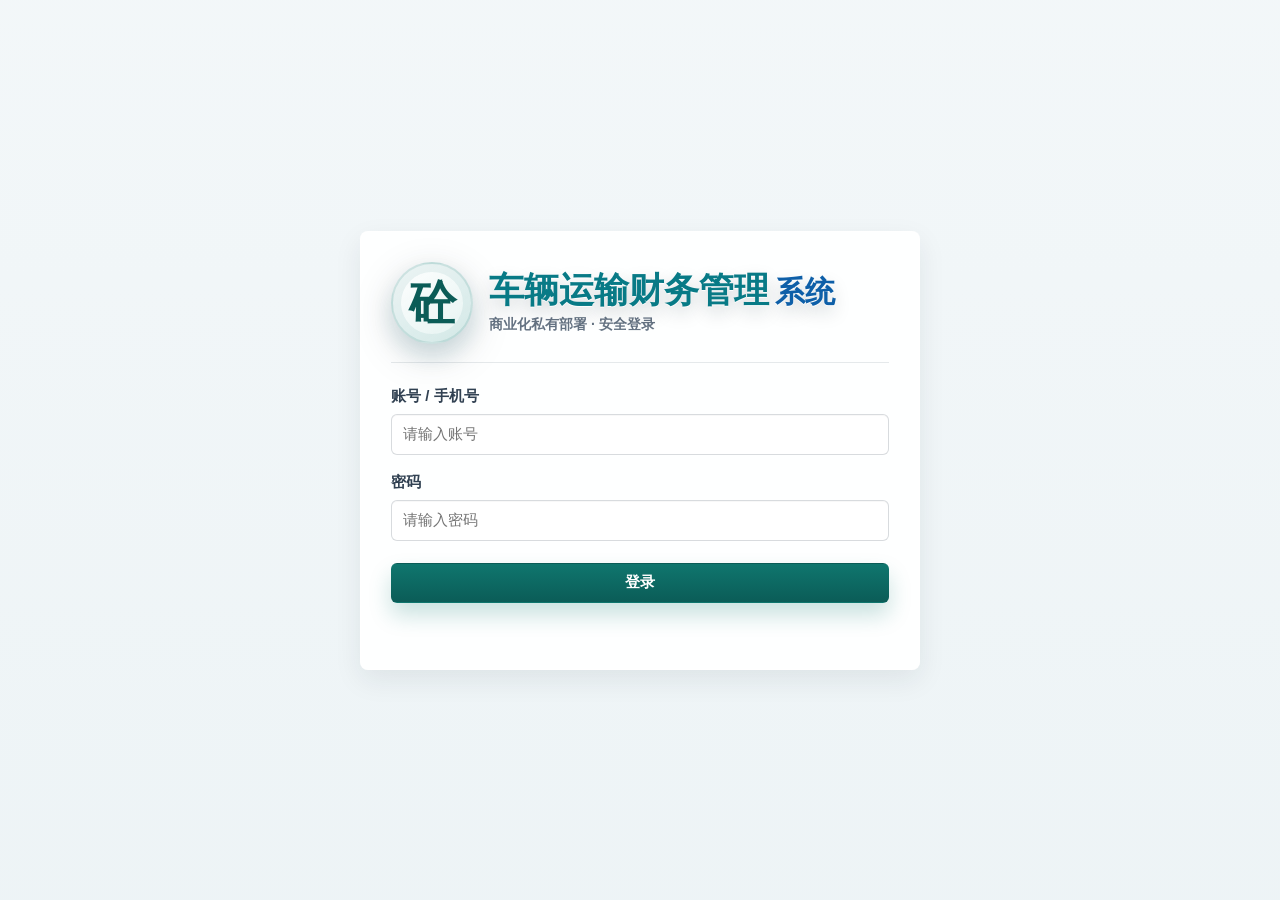
<file: login.html>
<!doctype html>
<html lang="zh-CN">
  <head>
    <meta charset="utf-8" />
    <meta name="viewport" content="width=device-width, initial-scale=1" />
    <title>登录 · 车辆运输财务管理系统</title>
    <link rel="stylesheet" href="styles.css?v=20260708-auth-brand" />
  </head>
  <body class="plain-page">
    <main class="auth-page">
      <section class="auth-card">
      <div class="brand-hero auth-brand" aria-label="车辆运输财务管理系统">
        <span class="brand-hero-logo" aria-hidden="true">砼</span>
        <div class="brand-hero-copy">
          <div class="brand-hero-text" aria-hidden="true">
            <span>车辆运输财务管理</span><em>系统</em>
          </div>
          <p>商业化私有部署 · 安全登录</p>
        </div>
      </div>
      <form id="loginForm">
        <label for="phone">账号 / 手机号</label>
        <input id="phone" name="phone" autocomplete="username" required placeholder="请输入账号" />
        <label for="password">密码</label>
        <input id="password" name="password" type="password" autocomplete="current-password" required placeholder="请输入密码" />
        <button class="button primary" id="submitBtn" type="submit">登录</button>
        <div class="message" id="msg"></div>
      </form>
      </section>
    </main>
    <script>
      const form = document.querySelector('#loginForm');
      const msg = document.querySelector('#msg');
      const btn = document.querySelector('#submitBtn');
      form.addEventListener('submit', async (event) => {
        event.preventDefault();
        msg.textContent = '';
        btn.disabled = true;
        try {
          const payload = Object.fromEntries(new FormData(form).entries());
          const res = await fetch('/api/auth/login', {
            method: 'POST',
            headers: { 'content-type': 'application/json' },
            body: JSON.stringify(payload),
          });
          const data = await res.json().catch(() => ({}));
          if (!res.ok || !data.ok) throw new Error(data.error || '登录失败');
          location.href = '/';
        } catch (error) {
          msg.textContent = error.message || String(error);
        } finally {
          btn.disabled = false;
        }
      });
    </script>
  </body>
</html>
</file>
<file: styles.css>
:root {
  --bg: #eef3f6;
  --surface: rgba(255, 255, 255, 0.92);
  --surface-solid: #ffffff;
  --surface-soft: rgba(247, 250, 252, 0.86);
  --panel-head-bg: rgba(248, 250, 252, 0.76);
  --table-bg: rgba(255, 255, 255, 0.86);
  --nav-bg: rgba(255, 255, 255, 0.9);
  --control-bg: rgba(255, 255, 255, 0.9);
  --control-bg-strong: #ffffff;
  --hover-bg: rgba(241, 246, 247, 0.94);
  --warning-soft: #fff4e0;
  --danger-soft: #fff0ef;
  --text: #17212b;
  --muted: #657383;
  --line: rgba(141, 153, 166, 0.22);
  --line-strong: rgba(77, 91, 107, 0.22);
  --primary: #0f766e;
  --primary-strong: #0b5c57;
  --primary-soft: rgba(15, 118, 110, 0.1);
  --accent: #b57927;
  --danger: #b42318;
  --success: #1f7a4d;
  --shadow: 0 10px 28px rgba(27, 39, 53, 0.08);
  --shadow-soft: 0 5px 16px rgba(27, 39, 53, 0.06);
  --focus: rgba(15, 118, 110, 0.22);
  --page-wash: linear-gradient(180deg, rgba(246, 250, 251, 0.58) 0%, rgba(237, 244, 246, 0.74) 100%);
  --trend-panel-bg:
    linear-gradient(135deg, rgba(255, 255, 255, 0.9), rgba(244, 249, 249, 0.78)),
    radial-gradient(circle at 88% 8%, rgba(15, 118, 110, 0.08), transparent 34%);
  --brand-title: #087a86;
  --brand-system: #0e5fa8;
}

* {
  box-sizing: border-box;
}

[hidden] {
  display: none !important;
}

body {
  margin: 0;
  min-height: 100vh;
  min-width: 320px;
  background: var(--page-wash), var(--bg);
  color: var(--text);
  font-family: -apple-system, BlinkMacSystemFont, "SF Pro Text", "PingFang SC", "Microsoft YaHei", Arial, sans-serif;
  font-size: 15px;
  line-height: 1.5;
  -webkit-font-smoothing: antialiased;
  text-rendering: optimizeLegibility;
}

body[data-theme="night"] {
  --bg: #111820;
  --surface: rgba(21, 34, 49, 0.92);
  --surface-solid: #162333;
  --surface-soft: rgba(29, 44, 60, 0.9);
  --panel-head-bg: rgba(27, 42, 57, 0.8);
  --table-bg: rgba(21, 34, 49, 0.86);
  --nav-bg: rgba(16, 26, 37, 0.92);
  --control-bg: rgba(28, 43, 59, 0.92);
  --control-bg-strong: #24384b;
  --hover-bg: rgba(38, 56, 74, 0.94);
  --warning-soft: rgba(216, 164, 73, 0.16);
  --danger-soft: rgba(255, 131, 121, 0.14);
  --text: #ffffff;
  --muted: #eef5fb;
  --line: rgba(220, 236, 246, 0.2);
  --line-strong: rgba(236, 247, 255, 0.3);
  --primary: #35b8aa;
  --primary-strong: #73d8ce;
  --primary-soft: rgba(53, 184, 170, 0.16);
  --accent: #d8a449;
  --danger: #ff8379;
  --success: #6fd59d;
  --shadow: 0 18px 50px rgba(0, 0, 0, 0.24);
  --shadow-soft: 0 8px 24px rgba(0, 0, 0, 0.2);
  --page-wash: linear-gradient(180deg, rgba(9, 15, 22, 0.78) 0%, rgba(16, 24, 32, 0.88) 100%);
  --trend-panel-bg:
    linear-gradient(135deg, rgba(22, 33, 43, 0.92), rgba(18, 28, 36, 0.82)),
    radial-gradient(circle at 88% 8%, rgba(53, 184, 170, 0.13), transparent 34%);
  --brand-title: #7ce7dc;
  --brand-system: #8cc7ff;
}

body.plain-page {
  min-height: 100vh;
}

button,
input,
select,
textarea {
  font: inherit;
}

button {
  cursor: pointer;
}

.app-shell {
  width: min(1500px, 100%);
  min-height: 100vh;
  margin: 0 auto;
  padding: 6px 8px 4px;
  position: relative;
}

.app-header {
  position: relative;
  z-index: 700;
  display: flex;
  justify-content: center;
  align-items: center;
  min-height: 108px;
  padding: 2px 0 6px;
}

.brand,
.brand-hero {
  display: flex;
  align-items: center;
  min-width: 0;
}

.brand-hero {
  justify-content: center;
  gap: 20px;
}

.brand-hero-logo {
  display: inline-flex;
  align-items: center;
  justify-content: center;
  width: clamp(80px, 7.1vw, 104px);
  height: clamp(80px, 7.1vw, 104px);
  border-radius: 50%;
  border: 2px solid rgba(15, 118, 110, 0.2);
  background:
    linear-gradient(145deg, rgba(255, 255, 255, 0.94), rgba(225, 241, 239, 0.9)),
    var(--surface-solid);
  color: var(--primary-strong);
  flex: 0 0 auto;
  font-size: clamp(34px, 3.7vw, 52px);
  font-weight: 800;
  line-height: 1;
  box-shadow: inset 0 0 0 8px rgba(15, 118, 110, 0.08), 0 12px 24px rgba(13, 99, 112, 0.12);
  filter: drop-shadow(0 10px 18px rgba(15, 33, 43, 0.16));
}

.brand-hero-text {
  display: inline-flex;
  align-items: baseline;
  gap: 10px;
  line-height: 1;
  letter-spacing: 0;
  white-space: nowrap;
  transform: translateY(1px);
}

.brand-hero-text span,
.brand-hero-text em {
  color: var(--brand-title);
  font-family: "Hannotate SC", "Xingkai SC", "Yuanti SC", "PingFang SC", "Microsoft YaHei", sans-serif;
  font-weight: 900;
  text-shadow:
    0 1px 0 rgba(255, 255, 255, 0.86),
    0 8px 18px rgba(15, 33, 43, 0.18);
}

.brand-hero-text span {
  font-size: clamp(38px, 4.35vw, 64px);
}

.brand-hero-text em {
  color: var(--brand-system);
  font-size: clamp(34px, 3.65vw, 54px);
  font-style: normal;
}

.brand-hero-copy {
  display: grid;
  gap: 8px;
  min-width: 0;
}

.brand-hero-copy p {
  margin: 0;
  color: var(--muted);
  font-size: 14px;
  font-weight: 700;
}

body[data-theme="night"] .brand-hero-text span,
body[data-theme="night"] .brand-hero-text em {
  text-shadow:
    0 1px 0 rgba(5, 9, 14, 0.8),
    0 10px 20px rgba(0, 0, 0, 0.36);
}

.tool-group {
  display: inline-flex;
  align-items: center;
  gap: 8px;
  flex-wrap: wrap;
}

.user-panel {
  display: flex;
  align-items: center;
  gap: 10px;
  min-width: 220px;
  max-width: 320px;
  padding: 8px 10px;
  border: 1px solid var(--line);
  border-radius: 8px;
  background: var(--surface-soft);
  box-shadow: inset 0 1px 0 rgba(255, 255, 255, 0.85);
}

.user-avatar {
  display: grid;
  place-items: center;
  width: 34px;
  height: 34px;
  flex: 0 0 34px;
  border-radius: 50%;
  background: linear-gradient(145deg, #f7f2e9, #e6f3f1);
  color: var(--primary-strong);
  font-weight: 800;
}

.user-meta {
  min-width: 0;
}

.user-meta strong,
.user-meta span {
  display: block;
  overflow: hidden;
  text-overflow: ellipsis;
  white-space: nowrap;
}

.user-meta strong {
  font-size: 14px;
}

.user-meta span {
  color: var(--muted);
  font-size: 12px;
}

.field-inline {
  display: flex;
  align-items: center;
  gap: 8px;
  color: var(--muted);
  white-space: nowrap;
  font-weight: 700;
}

.field-inline input {
  width: 148px;
}

.period-control {
  padding: 4px 0;
}

.settings-control {
  position: relative;
  z-index: 1000;
  display: inline-flex;
}

.settings-tab-icon,
.settings-tab-icon::before,
.settings-tab-icon::after {
  display: block;
  width: 16px;
  height: 2px;
  border-radius: 999px;
  background: currentColor;
}

.settings-tab-icon {
  position: relative;
}

.settings-tab-icon::before,
.settings-tab-icon::after {
  content: "";
  position: absolute;
  left: 0;
}

.settings-tab-icon::before {
  top: -6px;
  width: 11px;
}

.settings-tab-icon::after {
  right: 0;
  left: auto;
  bottom: -6px;
  width: 11px;
}

.settings-menu {
  position: absolute;
  top: calc(100% + 10px);
  right: 0;
  z-index: 1001;
  width: min(330px, calc(100vw - 32px));
  padding: 10px;
  border: 1px solid rgba(141, 153, 166, 0.26);
  border-radius: 8px;
  background: var(--surface-solid);
  box-shadow: 0 18px 42px rgba(27, 39, 53, 0.14);
}

.settings-user-panel {
  display: flex;
  align-items: center;
  gap: 10px;
  padding: 10px;
  border: 1px solid var(--line);
  border-radius: 8px;
  background: var(--surface-soft);
}

.settings-menu-section {
  display: grid;
  gap: 6px;
  margin-top: 8px;
}

.settings-menu-item {
  display: grid;
  grid-template-columns: 34px minmax(0, 1fr);
  gap: 10px;
  align-items: center;
  width: 100%;
  min-height: 54px;
  padding: 8px;
  border: 1px solid transparent;
  border-radius: 8px;
  background: transparent;
  color: var(--text);
  text-align: left;
  text-decoration: none;
  transition: background 0.16s ease, border-color 0.16s ease, color 0.16s ease;
}

.settings-menu-item:hover {
  background: var(--hover-bg);
  border-color: rgba(15, 118, 110, 0.14);
}

.settings-menu-item strong,
.settings-menu-item small {
  display: block;
  overflow: hidden;
  text-overflow: ellipsis;
  white-space: nowrap;
}

.settings-menu-item strong {
  font-size: 14px;
  line-height: 1.25;
}

.settings-menu-item small {
  margin-top: 2px;
  color: var(--muted);
  font-size: 12px;
}

.settings-menu-item.danger {
  color: var(--danger);
}

.settings-menu-item.danger:hover {
  background: var(--danger-soft);
  border-color: rgba(180, 35, 24, 0.16);
}

.settings-menu-mark {
  display: grid;
  place-items: center;
  width: 34px;
  height: 34px;
  border-radius: 8px;
  background: linear-gradient(145deg, #17212b, #334155 58%, #0f766e);
  color: #f7f2e9;
  font-weight: 800;
}

.settings-menu-item.danger .settings-menu-mark {
  background: var(--danger-soft);
  color: var(--danger);
  border: 1px solid rgba(180, 35, 24, 0.16);
}

.nav-shell {
  position: relative;
  z-index: 900;
  display: flex;
  align-items: center;
  gap: 10px;
  overflow: visible;
  margin: 0 0 10px;
  padding: 8px;
  border: 1px solid var(--line);
  border-radius: 8px;
  background: var(--nav-bg);
  box-shadow: var(--shadow-soft);
}

.tabs {
  display: flex;
  flex: 1 1 auto;
  gap: 8px;
  min-width: 0;
  overflow-x: auto;
  overflow-y: visible;
  padding: 3px 1px;
}

.tab {
  position: relative;
  display: inline-flex;
  align-items: center;
  justify-content: center;
  gap: 8px;
  min-height: 42px;
  padding: 0 16px;
  border: 1px solid transparent;
  border-radius: 8px;
  background: transparent;
  color: var(--muted);
  white-space: nowrap;
  font-weight: 800;
  overflow: hidden;
  transition: background 0.18s ease, border-color 0.18s ease, color 0.18s ease, transform 0.18s ease, box-shadow 0.18s ease;
}

.tab::after {
  content: "";
  position: absolute;
  inset: 1px auto 1px -45%;
  width: 42%;
  border-radius: inherit;
  background: linear-gradient(90deg, transparent, rgba(255, 255, 255, 0.48), transparent);
  opacity: 0;
  transform: skewX(-16deg);
  transition: transform 0.32s ease, opacity 0.18s ease;
  pointer-events: none;
}

.tab:hover {
  background: linear-gradient(180deg, rgba(255, 255, 255, 0.92), rgba(236, 245, 244, 0.88));
  border-color: rgba(15, 118, 110, 0.2);
  color: var(--text);
  transform: translateY(-2px);
  box-shadow: 0 12px 24px rgba(27, 39, 53, 0.12);
}

.tab:hover::after {
  opacity: 1;
  transform: translateX(340%) skewX(-16deg);
}

.tab:active {
  transform: scale(0.98);
}

.tab.active {
  background: linear-gradient(180deg, #17212b, #263445);
  border-color: rgba(255, 255, 255, 0.28);
  color: #fff;
  box-shadow: 0 10px 22px rgba(23, 33, 43, 0.18);
}

.review-badge {
  position: relative;
  z-index: 1;
  display: inline-grid;
  place-items: center;
  min-width: 18px;
  height: 18px;
  padding: 0 5px;
  border-radius: 999px;
  background: #d92d20;
  color: #fff;
  font-size: 11px;
  line-height: 1;
  box-shadow: 0 6px 14px rgba(217, 45, 32, 0.28);
}

.review-badge[hidden] {
  display: none;
}

.settings-tab[aria-expanded="true"] {
  background: var(--primary-soft);
  border-color: rgba(15, 118, 110, 0.22);
  color: var(--primary-strong);
  box-shadow: inset 0 0 0 1px rgba(15, 118, 110, 0.06);
}

.nav-settings {
  flex: 0 0 auto;
  margin-left: auto;
  gap: 6px;
}

.nav-icon-button {
  position: relative;
  display: inline-grid;
  place-items: center;
  width: 40px;
  height: 42px;
  flex: 0 0 40px;
  padding: 0;
  border: 1px solid transparent;
  border-radius: 8px;
  background: transparent;
  color: var(--muted);
  transition: background 0.18s ease, border-color 0.18s ease, color 0.18s ease, transform 0.18s ease;
}

.nav-icon-button:hover,
.nav-icon-button[aria-expanded="true"],
.nav-icon-button[aria-pressed="true"] {
  background: var(--hover-bg);
  border-color: var(--line);
  color: var(--text);
}

.theme-toggle-icon {
  position: relative;
  display: inline-block;
  width: 15px;
  height: 15px;
  border-radius: 50%;
  background: currentColor;
  box-shadow: inset -5px -4px 0 rgba(255, 255, 255, 0.72);
}

.theme-toggle[aria-pressed="true"] .theme-toggle-icon {
  background: transparent;
  box-shadow: inset -4px -3px 0 currentColor;
}

.theme-toggle[aria-pressed="true"] {
  background: rgba(29, 42, 54, 0.72);
  border-color: rgba(115, 216, 206, 0.22);
  color: var(--primary-strong);
}

.page {
  display: none;
}

.page.active {
  display: block;
}

.section-head {
  display: flex;
  align-items: end;
  justify-content: space-between;
  gap: 12px;
  margin-bottom: 14px;
  padding: 0 2px;
}

.section-head h2,
.panel h3 {
  margin: 0;
  line-height: 1.2;
}

.section-head h2 {
  font-size: 22px;
  letter-spacing: 0;
}

.section-head p,
.panel-head p {
  margin: 5px 0 0;
  color: var(--muted);
}

.panel {
  background: var(--surface);
  border: 1px solid var(--line);
  border-radius: 8px;
  box-shadow: var(--shadow-soft);
  overflow: hidden;
}

.panel-body {
  padding: 18px;
}

.section-kicker {
  margin: 0 0 12px;
  color: var(--primary-strong);
  font-size: 13px;
  font-weight: 800;
  letter-spacing: 0;
}

.subsection-title {
  grid-column: 1 / -1;
  margin: 2px 0 -2px;
  padding: 0 0 8px;
  border-bottom: 1px solid var(--line);
  color: #314152;
  font-size: 14px;
  font-weight: 800;
}

.page-actions {
  display: flex;
  align-items: center;
  gap: 10px;
  flex-wrap: wrap;
}

.panel-head {
  display: flex;
  align-items: center;
  justify-content: space-between;
  gap: 12px;
  padding: 9px 12px;
  border-bottom: 1px solid var(--line);
  background: var(--panel-head-bg);
}

.panel-actions {
  display: flex;
  align-items: center;
  gap: 8px;
  flex-wrap: wrap;
}

.stats-grid {
  display: grid;
  grid-template-columns: repeat(6, minmax(150px, 1fr));
  gap: 8px;
  margin-bottom: 8px;
}

.dashboard-main-grid {
  grid-template-columns: minmax(0, 1fr) minmax(300px, 1fr);
}

.dashboard-bottom-grid {
  grid-template-columns: minmax(0, 1fr) minmax(0, 1fr);
}

.trend-panel {
  background: var(--trend-panel-bg);
}

.dashboard-main-grid > .panel {
  min-height: 302px;
}

.trend-legend {
  display: flex;
  align-items: center;
  justify-content: flex-end;
  gap: 8px;
  flex-wrap: wrap;
  color: var(--muted);
  font-size: 12px;
  font-weight: 800;
}

.trend-key {
  display: inline-flex;
  align-items: center;
  gap: 6px;
  min-height: 30px;
  padding: 0 10px;
  border: 1px solid rgba(15, 118, 110, 0.14);
  border-radius: 999px;
  background: rgba(232, 245, 243, 0.62);
  color: var(--primary-strong);
  white-space: nowrap;
}

.trend-key i {
  display: block;
  width: 10px;
  height: 10px;
  border-radius: 999px;
  background: linear-gradient(145deg, #0f766e, #28a397);
  box-shadow: 0 0 0 4px rgba(15, 118, 110, 0.1);
}

.trend-stat {
  display: inline-flex;
  align-items: center;
  gap: 4px;
  min-height: 30px;
  padding: 0 10px;
  border: 1px solid var(--line);
  border-radius: 999px;
  background: var(--control-bg);
  color: var(--muted);
  white-space: nowrap;
}

.trend-stat strong {
  color: var(--text);
}

.trend-chart {
  padding: 3px 12px 6px;
}

.trend-svg {
  display: block;
  width: 100%;
  min-height: 140px;
}

.trend-grid line {
  stroke: rgba(77, 91, 107, 0.13);
  stroke-width: 1;
}

.trend-grid text,
.trend-x-label {
  fill: var(--muted);
  font-size: 12px;
}

.trend-grid text {
  text-anchor: end;
  dominant-baseline: middle;
}

.trend-axis {
  stroke: rgba(77, 91, 107, 0.22);
  stroke-width: 1;
}

.trend-bar {
  fill: url("#tripBarGradient");
  stroke: rgba(255, 255, 255, 0.24);
  stroke-width: 1;
  filter: none;
}

.trend-bar.peak {
  fill: url("#tripPeakGradient");
  stroke: rgba(255, 255, 255, 0.26);
  filter: none;
}

.trend-bar-highlight {
  fill: url("#tripBarSheen");
  pointer-events: none;
}

.trend-bar-rim {
  fill: transparent;
  stroke: rgba(15, 118, 110, 0.42);
  stroke-width: 1.2;
  pointer-events: none;
}

.trend-bar-rim.peak {
  stroke: rgba(181, 121, 39, 0.48);
}

.trend-bar-label {
  fill: #17212b;
  font-size: 13px;
  font-weight: 800;
}

.trend-summary {
  display: flex;
  justify-content: space-between;
  gap: 10px;
  flex-wrap: wrap;
  margin-top: 4px;
  color: var(--muted);
  font-size: 13px;
}

.trend-summary strong {
  color: var(--text);
}

.stat-card {
  min-height: 76px;
  padding: 9px 12px;
  background: var(--surface);
  border: 1px solid var(--line);
  border-radius: 8px;
  box-shadow: var(--shadow-soft);
  transition: transform 0.18s ease, box-shadow 0.18s ease, border-color 0.18s ease;
}

.stat-card:hover {
  transform: translateY(-1px);
  border-color: rgba(15, 118, 110, 0.2);
  box-shadow: 0 14px 28px rgba(27, 39, 53, 0.1);
}

.stat-label {
  color: var(--muted);
  font-size: 13px;
  font-weight: 700;
}

.stat-value {
  margin-top: 4px;
  font-size: 19px;
  font-weight: 800;
  word-break: break-word;
  letter-spacing: 0;
}

.stat-note {
  margin-top: 3px;
  color: var(--muted);
  font-size: 13px;
}

.stat-card.warning .stat-value,
.money-negative {
  color: var(--danger);
}

.stat-card.good .stat-value,
.money-positive {
  color: var(--success);
}

.dashboard-grid,
.two-column {
  display: grid;
  grid-template-columns: minmax(0, 1fr) minmax(0, 1fr);
  gap: 8px;
  margin-bottom: 8px;
}

.dashboard-focus-grid {
  grid-template-columns: minmax(360px, 0.9fr) minmax(0, 1.1fr);
}

.compact-dashboard-grid {
  grid-template-columns: minmax(0, 1fr) minmax(320px, 0.7fr);
}

.form-grid {
  display: grid;
  grid-template-columns: repeat(auto-fit, minmax(min(240px, 100%), 1fr));
  gap: 14px;
  padding: 18px;
  margin-bottom: 14px;
  min-width: 0;
  align-items: start;
}

.form-grid label {
  display: flex;
  flex-direction: column;
  gap: 6px;
  min-width: 0;
  color: #314152;
  font-weight: 700;
}

.form-grid .wide {
  grid-column: 1 / -1;
}

.vehicle-entry-grid {
  grid-template-columns: 1fr;
  gap: 10px;
  padding: 14px;
}

.vehicle-basic-row {
  display: grid;
  grid-template-columns: repeat(6, minmax(110px, 1fr));
  gap: 8px;
}

.vehicle-basic-row label,
.vehicle-detail-grid label {
  gap: 4px;
}

.vehicle-basic-row input,
.vehicle-basic-row select {
  min-height: 36px;
  padding: 7px 9px;
}

.vehicle-detail-grid {
  display: grid;
  grid-template-columns: repeat(2, minmax(0, 1fr));
  gap: 10px;
}

.vehicle-detail-grid > .wide {
  grid-column: auto;
}

.form-note {
  min-height: 40px;
  display: flex;
  align-items: center;
  padding: 9px 12px;
  border: 1px solid var(--line);
  border-radius: 6px;
  background: rgba(247, 250, 252, 0.78);
  color: #475569;
  font-weight: 700;
}

input,
select,
textarea {
  width: 100%;
  max-width: 100%;
  min-width: 0;
  min-height: 40px;
  border: 1px solid var(--line-strong);
  border-radius: 6px;
  padding: 8px 11px;
  background: var(--control-bg);
  color: var(--text);
  box-shadow: inset 0 1px 1px rgba(23, 33, 43, 0.03);
  transition: border-color 0.18s ease, box-shadow 0.18s ease, background 0.18s ease;
}

input:hover,
select:hover,
textarea:hover {
  border-color: rgba(15, 118, 110, 0.32);
  background: var(--control-bg-strong);
}

textarea {
  min-height: 188px;
  resize: vertical;
}

input:focus,
select:focus,
textarea:focus,
button:focus-visible {
  outline: 3px solid var(--focus);
  border-color: var(--primary);
}

input:focus,
select:focus,
textarea:focus {
  background: var(--control-bg-strong);
  box-shadow: 0 0 0 1px rgba(15, 118, 110, 0.08), 0 8px 18px rgba(27, 39, 53, 0.08);
}

.form-actions {
  display: flex;
  align-items: center;
  gap: 10px;
  flex-wrap: wrap;
}

.module-panel[hidden] {
  display: none;
}

.module-actions {
  display: flex;
  justify-content: flex-end;
  gap: 10px;
  flex-wrap: wrap;
  margin: 0 0 14px;
}

.module-switcher {
  display: flex;
  justify-content: flex-start;
  gap: 8px;
  margin: 0 0 10px;
}

.button {
  min-height: 40px;
  border: 1px solid transparent;
  border-radius: 6px;
  padding: 0 14px;
  font-weight: 800;
  white-space: nowrap;
  display: inline-flex;
  align-items: center;
  justify-content: center;
  text-decoration: none;
  box-shadow: 0 1px 0 rgba(255, 255, 255, 0.72) inset;
  transition: transform 0.16s ease, box-shadow 0.16s ease, background 0.16s ease, border-color 0.16s ease, color 0.16s ease;
}

.button.small {
  min-height: 34px;
  padding: 0 10px;
  font-size: 13px;
}

.button.primary {
  background: linear-gradient(180deg, var(--primary), var(--primary-strong));
  color: #fff;
  box-shadow: 0 12px 22px rgba(15, 118, 110, 0.22);
}

.button.primary:hover {
  background: linear-gradient(180deg, #12847b, var(--primary-strong));
  box-shadow: 0 14px 28px rgba(15, 118, 110, 0.28);
}

.button.secondary {
  background: var(--warning-soft);
  border-color: rgba(181, 121, 39, 0.36);
  color: #7a4300;
}

.button.secondary:hover {
  background: var(--warning-soft);
  border-color: rgba(181, 121, 39, 0.5);
}

.button.ghost {
  background: var(--control-bg);
  border-color: var(--line);
  color: var(--text);
}

.button.ghost:hover {
  background: var(--control-bg-strong);
  border-color: rgba(15, 118, 110, 0.26);
  color: var(--primary-strong);
}

.button.danger {
  background: var(--danger-soft);
  border-color: rgba(180, 35, 24, 0.24);
  color: var(--danger);
}

.button.danger:hover {
  background: #ffe9e6;
  border-color: rgba(180, 35, 24, 0.38);
}

.button:active,
.mini-button:active,
.link-button:active {
  transform: scale(0.98);
}

.button:disabled {
  opacity: 0.55;
  cursor: not-allowed;
}

.link-button {
  border: 0;
  background: transparent;
  color: var(--primary);
  font-weight: 800;
  border-radius: 6px;
  min-height: 32px;
  padding: 0 6px;
  transition: background 0.16s ease, color 0.16s ease, transform 0.16s ease;
}

.link-button:hover {
  background: var(--primary-soft);
  color: var(--primary-strong);
}

.table-panel {
  margin-bottom: 8px;
}

.table-search {
  max-width: 260px;
}

.review-toolbar {
  display: flex;
  align-items: center;
  gap: 8px;
  min-width: min(430px, 100%);
}

.review-toolbar .table-search {
  flex: 1 1 260px;
  min-width: 0;
}

.filter-bar {
  display: grid;
  grid-template-columns: repeat(6, minmax(130px, 1fr));
  gap: 6px;
  padding: 7px 10px;
  border-bottom: 1px solid var(--line);
  background: var(--panel-bg);
}

.filter-bar label {
  display: grid;
  gap: 4px;
  color: var(--muted);
  font-size: 12px;
  font-weight: 800;
}

.table-wrap {
  overflow-x: auto;
}

.pagination {
  display: flex;
  align-items: center;
  justify-content: space-between;
  gap: 10px;
  min-height: 30px;
  padding: 3px 8px;
  color: var(--muted);
  font-size: 12px;
  font-weight: 700;
}

.review-switcher {
  display: flex;
  flex-wrap: wrap;
  gap: 8px;
  margin-bottom: 10px;
}

.review-switcher .button {
  position: relative;
}

.review-switcher .button.has-review-alert::after {
  content: "!";
  position: absolute;
  top: -7px;
  right: -7px;
  display: grid;
  place-items: center;
  width: 18px;
  height: 18px;
  border-radius: 999px;
  background: #d92d20;
  color: #fff;
  font-size: 12px;
  font-weight: 900;
  line-height: 1;
  box-shadow: 0 6px 14px rgba(217, 45, 32, 0.28);
}

.review-alert {
  display: inline-grid;
  place-items: center;
  width: 20px;
  height: 20px;
  flex: 0 0 20px;
  border-radius: 999px;
  background: #d92d20;
  color: #fff;
  font-size: 13px;
  font-weight: 900;
  line-height: 1;
  box-shadow: 0 6px 14px rgba(217, 45, 32, 0.28);
}

.review-alert[hidden] {
  display: none;
}

table {
  width: 100%;
  border-collapse: collapse;
  min-width: 780px;
  background: var(--table-bg);
}

.dashboard-grid table {
  min-width: 620px;
}

.dashboard-grid th,
.dashboard-grid td {
  padding: 6px 8px;
}

th,
td {
  padding: 5px 8px;
  border-bottom: 1px solid var(--line);
  text-align: left;
  vertical-align: top;
}

td.amount,
th.amount {
  text-align: right;
  white-space: nowrap;
}

th {
  background: var(--surface-soft);
  color: var(--muted);
  font-size: 12px;
  white-space: nowrap;
  font-weight: 800;
}

td {
  color: var(--text);
}

tbody tr:hover {
  background: rgba(232, 245, 243, 0.38);
}

.cell-muted {
  color: var(--muted);
  font-size: 11px;
  line-height: 1.2;
}

.row-actions {
  display: flex;
  gap: 4px;
  flex-wrap: wrap;
}

.mini-button {
  min-height: 24px;
  border: 1px solid var(--line);
  border-radius: 6px;
  padding: 0 7px;
  background: var(--control-bg);
  color: var(--text);
  font-weight: 700;
  transition: transform 0.16s ease, background 0.16s ease, border-color 0.16s ease, color 0.16s ease;
}

.mini-button:hover {
  background: var(--control-bg-strong);
  border-color: rgba(15, 118, 110, 0.3);
  color: var(--primary-strong);
}

.mini-button.danger {
  color: var(--danger);
  border-color: rgba(180, 35, 24, 0.24);
}

.mini-button.danger:hover {
  background: var(--danger-soft);
  border-color: rgba(180, 35, 24, 0.38);
  color: var(--danger);
}

.badge {
  display: inline-flex;
  align-items: center;
  min-height: 24px;
  padding: 0 8px;
  border-radius: 6px;
  background: rgba(15, 118, 110, 0.1);
  color: var(--primary-strong);
  font-size: 13px;
  font-weight: 800;
  border: 1px solid rgba(15, 118, 110, 0.12);
}

.badge.warn {
  background: var(--warning-soft);
  color: #8a4f00;
}

.badge.danger {
  background: var(--danger-soft);
  color: var(--danger);
}

.activity-list {
  display: grid;
  gap: 7px;
  padding: 9px 12px;
}

.activity-item {
  display: grid;
  grid-template-columns: 48px minmax(0, 1fr) auto;
  align-items: center;
  gap: 10px;
  min-height: 38px;
  padding: 5px 9px;
  border: 1px solid var(--line);
  border-radius: 8px;
  background: var(--surface-soft);
  color: var(--text);
  text-align: left;
  transition: transform 0.16s ease, background 0.16s ease, border-color 0.16s ease, box-shadow 0.16s ease;
}

.activity-item:hover {
  transform: translateY(-1px);
  border-color: rgba(15, 118, 110, 0.24);
  background: var(--surface-solid);
  box-shadow: var(--shadow-soft);
}

.activity-item:active {
  transform: scale(0.99);
}

.activity-date {
  display: grid;
  place-items: center;
  min-height: 30px;
  border-radius: 8px;
  background: var(--primary-soft);
  color: var(--primary-strong);
  font-size: 13px;
  font-weight: 800;
}

.activity-main {
  display: grid;
  gap: 2px;
  min-width: 0;
}

.activity-main strong,
.activity-main span {
  overflow: hidden;
  text-overflow: ellipsis;
  white-space: nowrap;
}

.activity-main span {
  color: var(--muted);
  font-size: 13px;
}

.activity-money {
  font-weight: 800;
  white-space: nowrap;
}

.ranking-list,
.bar-list,
.breakdown-list,
.alert-list,
.stack-actions {
  padding: 9px 12px;
}

.rank-item,
.bar-item,
.breakdown-item,
.alert-item {
  display: grid;
  gap: 6px;
  padding: 6px 0;
  border-bottom: 1px solid var(--line);
}

.rank-item:last-child,
.bar-item:last-child,
.breakdown-item:last-child,
.alert-item:last-child {
  border-bottom: 0;
}

.rank-line,
.bar-line,
.breakdown-line,
.alert-item {
  display: flex;
  align-items: center;
  justify-content: space-between;
  gap: 12px;
}

.alert-item.warn span {
  color: #8a4f00;
  font-weight: 800;
}

.alert-item.danger span {
  color: var(--danger);
  font-weight: 800;
}

.meter {
  height: 9px;
  overflow: hidden;
  background: rgba(226, 234, 241, 0.88);
  border-radius: 999px;
}

.meter span {
  display: block;
  height: 100%;
  background: linear-gradient(90deg, var(--primary), #37a69c);
  border-radius: inherit;
}

.cost-meter span {
  background: linear-gradient(90deg, var(--accent), #d6a15b);
}

.empty {
  padding: 18px;
  color: var(--muted);
  background: var(--surface-soft);
}

.empty strong {
  display: block;
  color: var(--text);
  margin-bottom: 3px;
}

.status-pill {
  display: inline-flex;
  align-items: center;
  min-height: 26px;
  padding: 0 9px;
  border-radius: 999px;
  border: 1px solid rgba(15, 118, 110, 0.16);
  background: var(--primary-soft);
  color: var(--primary-strong);
  font-size: 13px;
  font-weight: 800;
}

.status-pill.warn {
  border-color: rgba(181, 121, 39, 0.22);
  background: var(--warning-soft);
  color: #8a4f00;
}

.status-pill.danger {
  border-color: rgba(180, 35, 24, 0.22);
  background: var(--danger-soft);
  color: var(--danger);
}

.auth-page {
  min-height: 100vh;
  display: grid;
  place-items: center;
  padding: 18px;
}

.auth-card {
  width: min(560px, 100%);
  background: var(--surface);
  border: 1px solid rgba(255, 255, 255, 0.72);
  border-radius: 8px;
  box-shadow: var(--shadow);
  padding: 30px;
}

.auth-brand {
  justify-content: flex-start;
  gap: 16px;
  margin-bottom: 22px;
  padding-bottom: 18px;
  border-bottom: 1px solid var(--line);
}

.auth-brand .brand-hero-logo {
  width: 82px;
  height: 82px;
  flex: 0 0 82px;
}

.auth-brand .brand-hero-text {
  gap: 6px;
}

.auth-brand .brand-hero-text span {
  font-size: clamp(25px, 4.8vw, 35px);
}

.auth-brand .brand-hero-text em {
  font-size: clamp(22px, 4vw, 30px);
}

.auth-card label {
  display: block;
  margin: 16px 0 7px;
  color: #314152;
  font-weight: 800;
}

.auth-card .button {
  width: 100%;
  margin-top: 22px;
}

.message {
  min-height: 22px;
  margin-top: 14px;
  color: var(--danger);
  font-size: 14px;
}

.message.ok {
  color: var(--success);
}

.hint {
  margin-top: 16px;
  color: var(--muted);
  font-size: 13px;
  line-height: 1.6;
}

code {
  padding: 2px 6px;
  border-radius: 6px;
  background: var(--primary-soft);
  color: var(--primary-strong);
}

.admin-shell {
  width: min(1380px, 100%);
  min-height: 100vh;
  margin: 0 auto;
  padding: 10px 12px 8px;
}

.admin-header {
  display: flex;
  align-items: center;
  justify-content: space-between;
  gap: 16px;
  margin-bottom: 10px;
  padding: 8px 10px;
  border: 1px solid var(--line);
  border-radius: 8px;
  background: var(--nav-bg);
  box-shadow: var(--shadow-soft);
}

.admin-title {
  display: flex;
  align-items: center;
  gap: 14px;
  min-width: 0;
}

.admin-title h1,
.admin-title p {
  margin: 0;
}

.admin-title h1 {
  font-size: 24px;
  line-height: 1.2;
}

.admin-title p {
  margin-top: 4px;
  color: var(--muted);
}

.admin-brand {
  justify-content: flex-start;
  gap: 14px;
}

.admin-brand .brand-hero-logo {
  width: 68px;
  height: 68px;
  flex: 0 0 68px;
}

.admin-brand .brand-hero-text {
  gap: 6px;
}

.admin-brand .brand-hero-text span {
  font-size: clamp(24px, 3vw, 36px);
}

.admin-brand .brand-hero-text em {
  font-size: clamp(21px, 2.5vw, 30px);
}

.admin-grid {
  display: grid;
  grid-template-columns: repeat(6, minmax(0, 1fr));
  gap: 12px;
  align-items: end;
}

.admin-grid label {
  display: grid;
  gap: 6px;
  color: #314152;
  font-size: 13px;
  font-weight: 800;
}

.admin-grid .actions {
  display: flex;
  gap: 8px;
  flex-wrap: wrap;
}

.admin-table {
  min-width: 850px;
}

.file-button {
  position: relative;
  display: inline-flex;
  align-items: center;
}

.file-button input {
  position: absolute;
  inset: 0;
  opacity: 0;
  cursor: pointer;
}

.stack-actions {
  display: flex;
  align-items: flex-start;
  flex-wrap: wrap;
  gap: 10px;
}

.toast {
  position: fixed;
  right: 22px;
  bottom: 22px;
  max-width: 340px;
  padding: 12px 14px;
  border-radius: 8px;
  background: rgba(23, 33, 43, 0.94);
  color: #fff;
  box-shadow: 0 18px 42px rgba(23, 33, 43, 0.22);
  transform: translateY(16px);
  opacity: 0;
  pointer-events: none;
  transition: 0.2s ease;
  backdrop-filter: blur(14px);
  -webkit-backdrop-filter: blur(14px);
}

.toast.show {
  transform: translateY(0);
  opacity: 1;
}

@media (max-width: 900px) {
  .stats-grid {
    grid-template-columns: repeat(3, minmax(150px, 1fr));
  }

  .dashboard-main-grid,
  .dashboard-focus-grid,
  .dashboard-bottom-grid,
  .compact-dashboard-grid {
    grid-template-columns: minmax(0, 1fr);
  }
}

@media (max-width: 760px) {
  .app-shell {
    padding: 12px;
  }

  .dashboard-grid,
  .two-column {
    grid-template-columns: 1fr;
  }

  .app-header {
    min-height: 130px;
    padding: 6px 0 12px;
  }

  .app-header .brand-hero {
    max-width: 100%;
    gap: 10px;
  }

  .app-header .brand-hero-logo {
    width: 60px;
    height: 60px;
    flex: 0 0 60px;
  }

  .app-header .brand-hero-text {
    flex-wrap: wrap;
    gap: 6px;
    max-width: calc(100vw - 120px);
    white-space: normal;
  }

  .app-header .brand-hero-text span {
    font-size: 28px;
  }

  .app-header .brand-hero-text em {
    font-size: 26px;
  }

  .nav-shell {
    align-items: flex-start;
    gap: 6px;
    padding: 6px;
  }

  .settings-menu {
    right: 0;
  }

  .stats-grid,
  .form-grid {
    grid-template-columns: 1fr;
  }

  .section-head,
  .panel-head {
    align-items: flex-start;
    flex-direction: column;
  }

  .tabs {
    gap: 6px;
  }

  .tab {
    min-height: 38px;
    padding: 0 13px;
  }

  .table-search {
    max-width: none;
  }

  .page-actions,
  .form-actions {
    width: 100%;
  }

  .page-actions .button,
  .form-actions .button,
  .stack-actions .button {
    flex: 1 1 150px;
  }

  .auth-page {
    padding: 14px;
    align-items: start;
  }

  .auth-card {
    padding: 22px;
  }

  .auth-brand,
  .admin-brand {
    align-items: center;
  }

  .auth-brand .brand-hero-logo {
    width: 68px;
    height: 68px;
    flex-basis: 68px;
  }

  .auth-brand .brand-hero-text,
  .admin-brand .brand-hero-text {
    flex-wrap: wrap;
    white-space: normal;
  }

  .admin-shell {
    padding: 14px;
  }

  .admin-header {
    align-items: flex-start;
    flex-direction: column;
  }

  .admin-grid {
    grid-template-columns: 1fr;
  }

  .admin-grid .actions,
  .admin-grid .actions .button {
    width: 100%;
  }

  .activity-item {
    grid-template-columns: 48px minmax(0, 1fr);
  }

  .activity-money {
    grid-column: 2;
  }
}

@media (prefers-reduced-motion: reduce) {
  *,
  *::before,
  *::after {
    scroll-behavior: auto !important;
    transition-duration: 0.01ms !important;
    animation-duration: 0.01ms !important;
    animation-iteration-count: 1 !important;
  }
}

@media print {
  body {
    background: #fff;
  }

  .nav-shell,
  form,
  .row-actions,
  .stack-actions,
  .button,
  .link-button,
  .table-search {
    display: none !important;
  }

  .app-shell {
    padding: 0;
  }

  .app-header,
  .panel,
  .stat-card {
    box-shadow: none;
  }

  .page {
    display: block;
    page-break-after: always;
  }
}

/* ===== v4.1 新增：车辆年审 / 保险附件样式 ===== */
.form-section {
  border: 1px solid var(--line);
  border-radius: 8px;
  padding: 12px 16px 16px;
  margin: 0;
  display: grid;
  grid-template-columns: repeat(2, minmax(0, 1fr));
  gap: 12px;
  background: var(--surface-soft);
}

.vehicle-section,
.compact-insurance,
.compact-inspection {
  border: 1px solid var(--line);
  border-radius: 8px;
  margin: 0;
  background: var(--surface-soft);
}

.compact-insurance,
.compact-inspection {
  padding: 10px;
  display: grid;
  grid-template-columns: repeat(2, minmax(0, 1fr));
  gap: 8px;
}

.compact-inspection .photo-grid {
  gap: 6px;
}

.compact-inspection .photo-slot {
  padding: 6px;
}

.compact-inspection .photo-preview {
  min-height: 44px;
}

.compact-insurance label,
.compact-inspection label {
  gap: 4px;
}

.compact-insurance input,
.compact-inspection input {
  min-height: 34px;
  padding: 7px 9px;
}

.form-section legend {
  padding: 0 6px;
  font-weight: 800;
  color: var(--primary-strong);
}
.photo-grid {
  display: grid;
  grid-template-columns: repeat(4, minmax(0, 1fr));
  gap: 8px;
}
.photo-slot {
  display: flex;
  flex-direction: column;
  gap: 4px;
  font-size: 12px;
  color: var(--muted);
  border: 1px dashed rgba(77, 91, 107, 0.26);
  border-radius: 6px;
  padding: 8px;
  background: var(--control-bg);
  transition: border-color 0.16s ease, background 0.16s ease;
}
.photo-slot:hover {
  border-color: rgba(15, 118, 110, 0.36);
  background: var(--control-bg-strong);
}
.photo-slot input[type="file"] {
  font-size: 11px;
}
.photo-slot .button.small {
  padding: 2px 8px;
  font-size: 11px;
  align-self: flex-end;
}
.photo-preview {
  display: grid;
  grid-template-columns: repeat(4, minmax(0, 1fr));
  gap: 8px;
  margin-top: 8px;
}
.photo-preview img {
  width: 100%;
  height: 80px;
  object-fit: cover;
  border-radius: 4px;
  border: 1px solid var(--line);
}
.photo-preview .empty {
  height: 80px;
  display: flex;
  align-items: center;
  justify-content: center;
  color: var(--muted);
  font-size: 11px;
  border: 1px dashed rgba(77, 91, 107, 0.26);
  border-radius: 4px;
  background: rgba(247, 250, 252, 0.78);
}
.attach-badge {
  display: inline-block;
  margin: 0 2px;
  padding: 1px 6px;
  font-size: 11px;
  background: rgba(15, 118, 110, 0.1);
  color: var(--primary-strong);
  border-radius: 4px;
  text-decoration: none;
  border: 1px solid rgba(15, 118, 110, 0.12);
}
.attach-badge:hover { background: rgba(15, 118, 110, 0.16); }
.attach-badge.muted { background: #f3f4f6; color: #9ca3af; }
.expiry-warn { color: #dc2626; font-weight: 600; }
.expiry-ok { color: #059669; }
@media (max-width: 720px) {
  .vehicle-basic-row,
  .vehicle-detail-grid {
    grid-template-columns: 1fr;
  }
  .form-section { grid-template-columns: 1fr; }
  .compact-insurance,
  .compact-inspection {
    grid-template-columns: 1fr;
  }
  .photo-grid, .photo-preview { grid-template-columns: repeat(2, minmax(0, 1fr)); }
}
</file>
